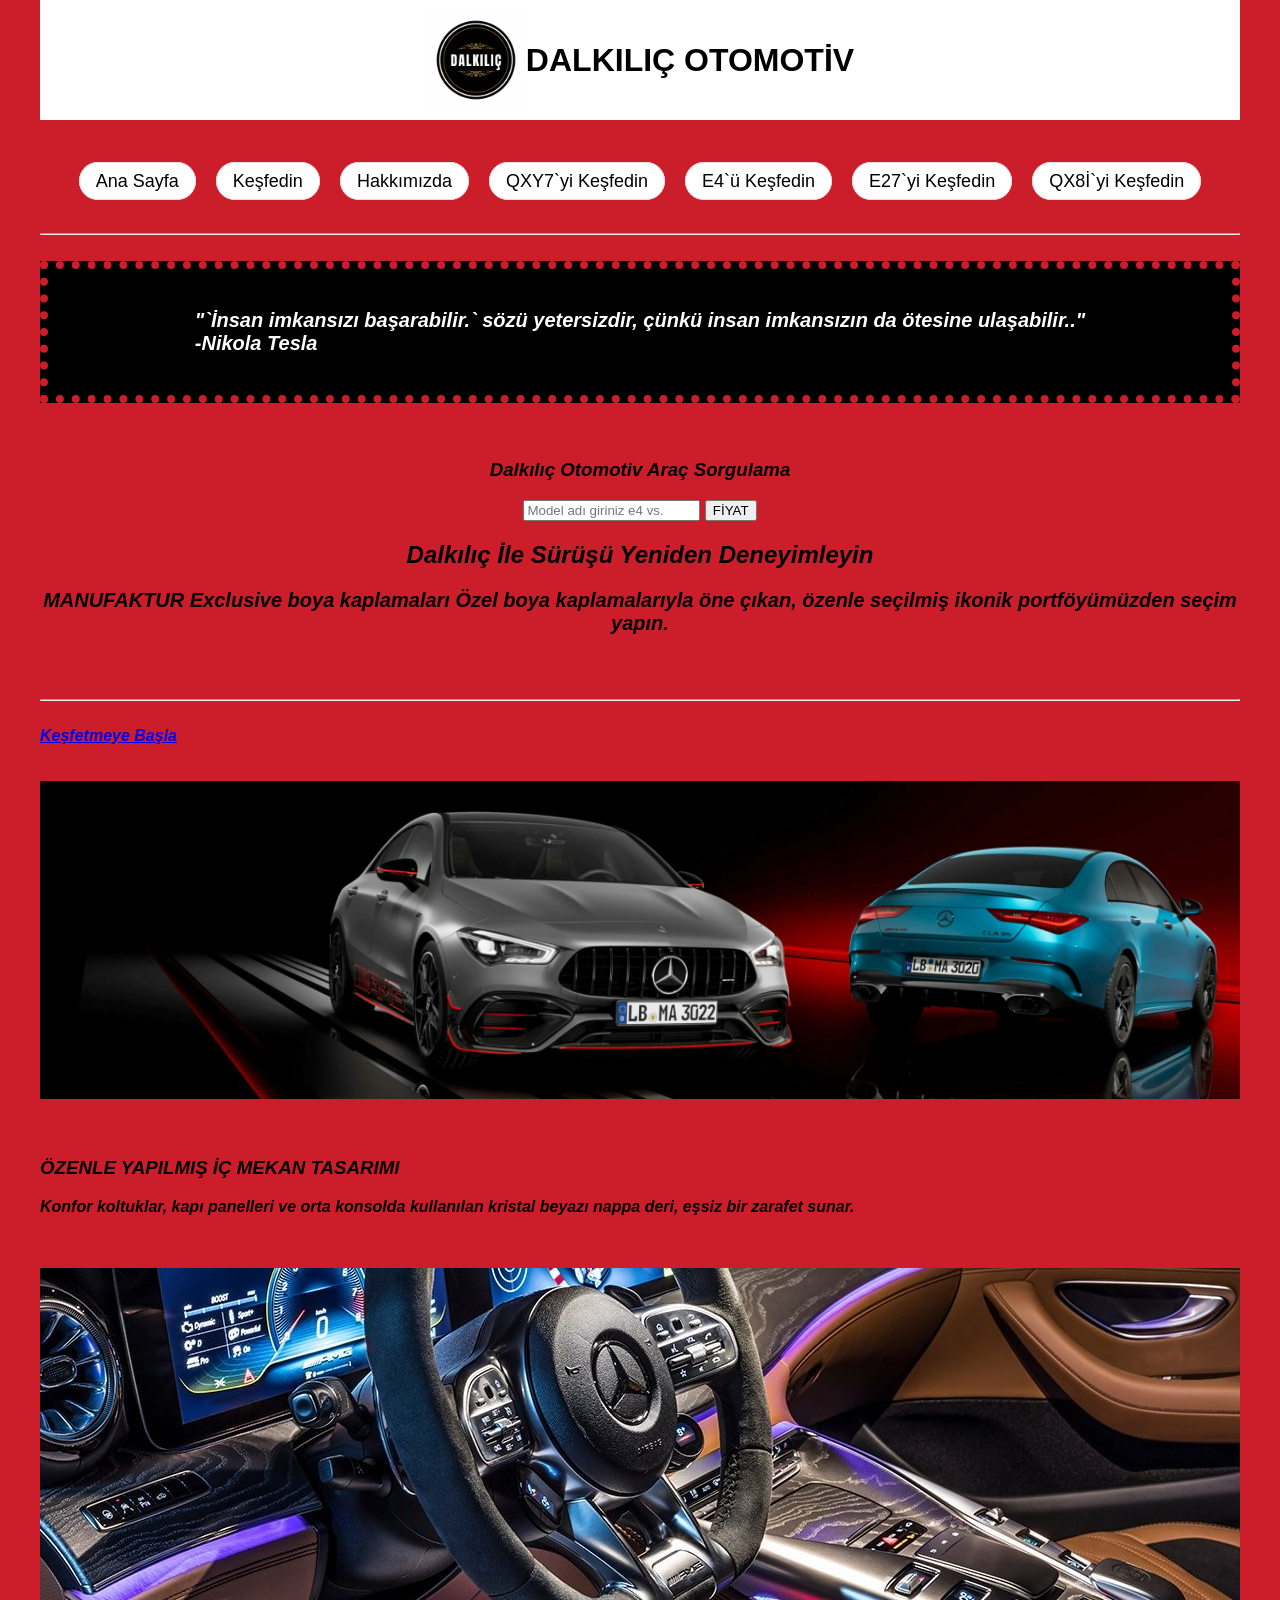
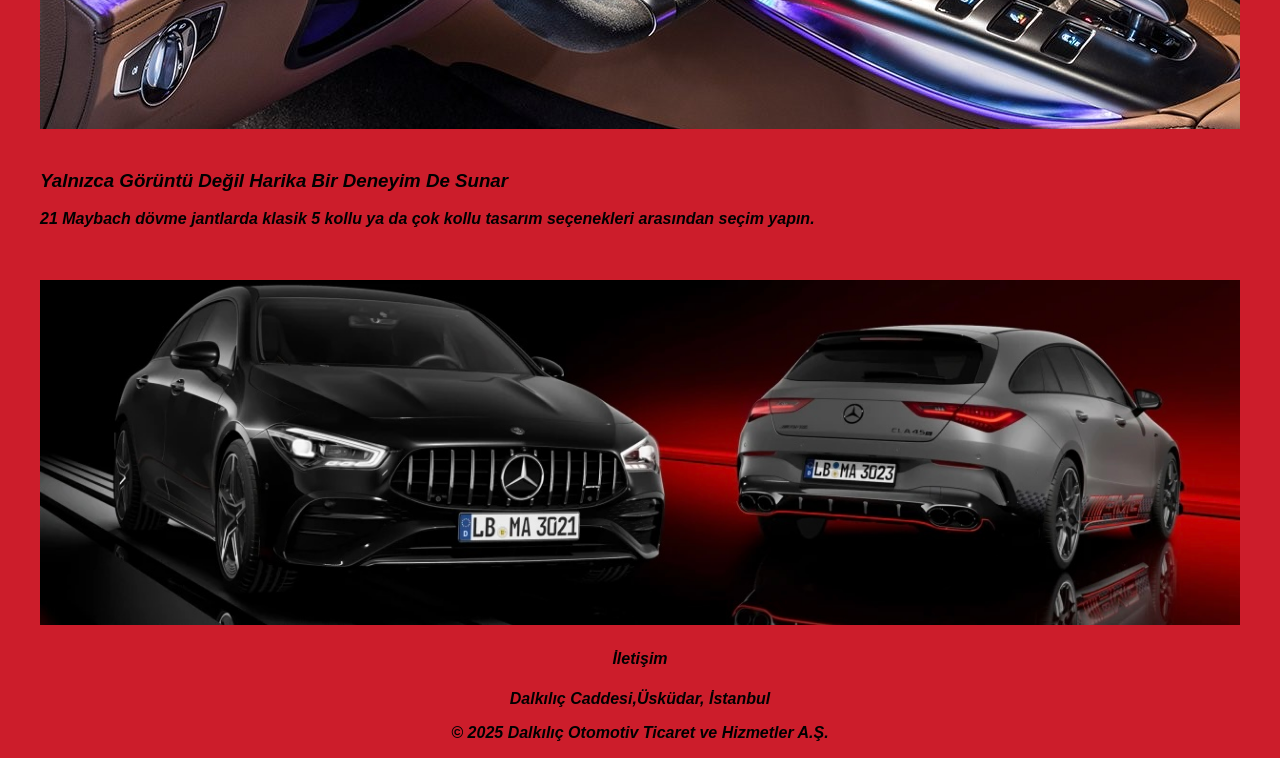
<file: html/anasayfa1.html>
<!DOCTYPE html>

<html lang="tr">
	
	<head>
	
		<title>DALKILIÇ | OTOMOTİV</title>
		<meta charset="UTF-8">
		<link rel="stylesheet" href="style.css">
    </head>
	
	<body class="anasayfa">
	
		<header>
		
		  <div class="logo">
		    <img src="webfotograf/logo.png" alt="Site Logosu" width="100px">
			<h1>DALKILIÇ OTOMOTİV</h1>
			
		  </div>	
		</header><br><br>
		
		<nav>
			<div class="menu">
			<ul>
			
			  <li><a href="anasayfa1.html">Ana Sayfa</a></li>
			  <li><a href="kesfet.html">Keşfedin</a></li>
			  <li><a href="hakkimizda.html">Hakkımızda</a></li>
			  <li><a href="qxy7.html">QXY7`yi Keşfedin</a></li>
			  <li><a href="e4.html">E4`ü Keşfedin</a></li>
			  <li><a href="e27.html">E27`yi Keşfedin</a></li>
			  <li><a href="qx8i.html">QX8İ`yi Keşfedin</a></li>
			  
			</ul>
			</div>
	    </nav>
		<br><hr><br>
		
		<div class="soz">
		<p style="color:white; font-size:20px;"><b><i>"`İnsan imkansızı başarabilir.` sözü yetersizdir, çünkü insan imkansızın da ötesine ulaşabilir.." <br>
		<b><cite>-Nikola Tesla</cite></b</i></b><p>
		</div>
		<br><br>
		
		
		
		<div id="fiyat-sorgu" style="text-align: center; margin: 20px;">
		<h3>Dalkılıç Otomotiv Araç Sorgulama</h3>
		<input type="module" id="aracInput" placeholder="Model adı giriniz e4 vs.">
		<button onclick="fiyatSorgula()">FİYAT</button>
		<p id="sonuc"></p>
		</div>
		
		
		<h2 style="text-align:center;"><i>Dalkılıç İle Sürüşü Yeniden Deneyimleyin</i></h2>
		<p style="text-align:center; font-size:20px;"><i>MANUFAKTUR Exclusive boya kaplamaları
              Özel boya kaplamalarıyla öne çıkan, özenle seçilmiş ikonik portföyümüzden seçim yapın.</i></p><br><br><hr><br>
			  
		<a href="kesfet.html">Keşfetmeye Başla</a><br><br><br>
		
		<div class="bolum1">
		
		<img src="webfotograf/IMG_5195.jpeg" alt="fotograf" width="1340" height="300"><br><br><br>
		<h3><i>ÖZENLE YAPILMIŞ İÇ MEKAN TASARIMI</i></h3>
		<p>Konfor koltuklar, kapı panelleri ve orta konsolda kullanılan kristal beyazı nappa deri, 
		eşsiz bir zarafet sunar.</p><br><br>
		
		</div>
		
		<div class="bolum1">
		
		<img src="webfotograf/IMG_5188.jpeg" alt="fotograf" width="1340" height="400"><br><br>
		<h3><i>Yalnızca Görüntü Değil Harika Bir Deneyim De Sunar</i></h3>
		<p>21 Maybach dövme jantlarda klasik 5 kollu ya da çok kollu tasarım seçenekleri arasından seçim yapın.</p><br><br>
		
		</div>
		
		<div class="bolum1">
		
		<img src="webfotograf/IMG_5196.jpeg" alt="fotograf" width="1340" height="400">
		
		</div>
		
		
		
		
		
		<footer>
		
		<h4 style="text-align:center;">İletişim</h4>
		<address style="text-align:center;">Dalkılıç Caddesi,Üsküdar, İstanbul</address>
		
		
		 <p style="text-align:center;">  © 2025 Dalkılıç Otomotiv Ticaret ve Hizmetler A.Ş.</p>
		
		</footer>
		
		
		</body>
		
		<script>
		
				let modeller = ["qxy7", "e4", "e27", "qx8i"];
		        let fiyatlar = ["3.000.000 TL", "6.000.000 TL", "4.000.000 TL", "3.000.000 TL"];
		
		    function fiyatSorgula(){
			document.getElementById("sonuc").innerText = "BUTONA BASILDI";
			let istenilenModel = document.getElementById("aracInput").value.toLowerCase().trim();
			let cikti = document.getElementById("sonuc");
			
			console.log("İstenilen Model: " + istenilenModel);
			
			let bulundu = false;
			
			for(let i = 0; i < modeller.length; i++){
				if(istenilenModel == modeller[i]){
					
					let mesaj = "Dalkılıç " + modeller[i].toUpperCase() + " Araç fiyatı: " + fiyatlar[i];
					
					cikti.innerText = mesaj;
					cikti.style.color = "white";
					
					
					
					bulundu = true;
					break;
				}
			}
			if(bulundu == false){
				cikti.innerText = "Model ismini yanlış girdiniz!";
				cikti.style.color = "white";
				
			}
		}

	</script>
		
		
		
		</html>
</file>
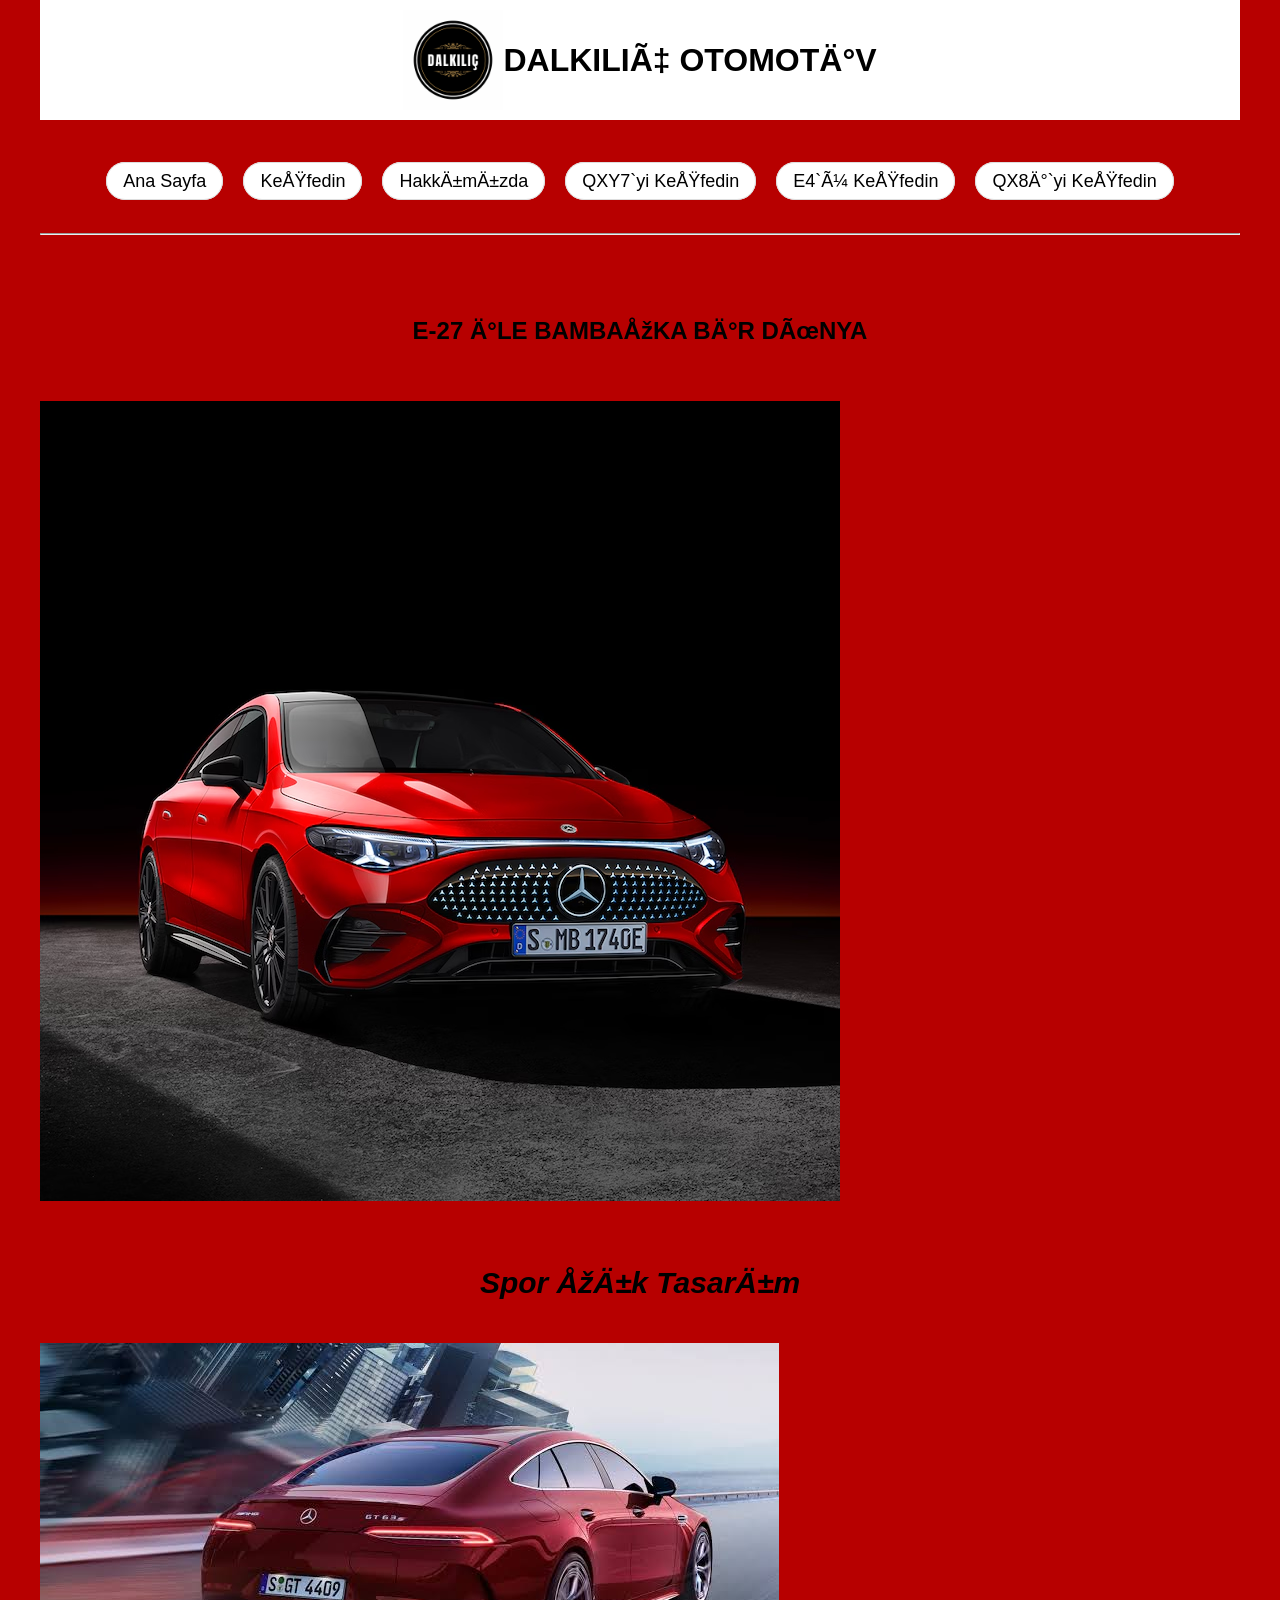
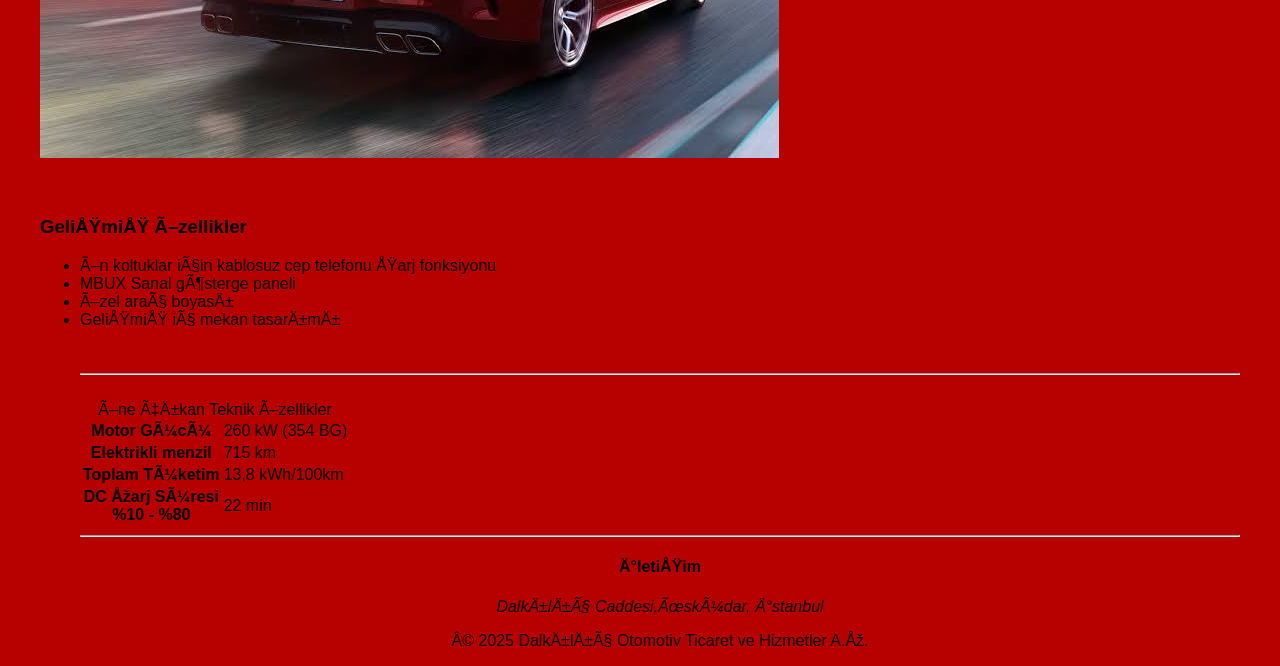
<file: html/e27.html>
<!DOCTYPE html>
	
	<html lang="tr">
	
		<head>
		
			<title>DALKILIÇ | OTOMOTİV</title
			<meta charset="UTF-8">
			<link rel="stylesheet" href="style.css">
			
		</head>
		
		<body class="e27">
		
		<header>
		  <div class="logo">
		  
		  <img src="webfotograf/logo.png" alt="Site Logosu" width="100px"><br><br>
		  <h1>DALKILIÇ OTOMOTİV</h1>
		  </div>	
			
		</header><br><br>
		
		<nav>
		<div class="menu">
			<ul>
			
			  <li><a href="anasayfa1.html">Ana Sayfa</a></li>
			  <li><a href="kesfet.html">Keşfedin</a></li>
			  <li><a href="hakkimizda.html">Hakkımızda</a></li>
			  <li><a href="qxy7.html">QXY7`yi Keşfedin</a></li>
			  <li><a href="e4.html">E4`ü Keşfedin</a></li>
			  <li><a href="qx8i.html">QX8İ`yi Keşfedin</a></li>
			  
			</ul>
		</div>
		</nav>
		<br><hr><br>
		<br><br>
		<h2 style="text-align:center;">E-27 İLE BAMBAŞKA BİR DÜNYA</h2><br><br>
		<img src="webfotograf/IMG_5182.avif" alt="fotograf"><br><br><br>
		
		<h2 style="text-align:center; font-size: 30px; "><i>Spor Şık Tasarım</i></h2><br>
		
		<img src="webfotograf/IMG_5191.jpeg" alt="fotograf"><br><br><br>
		
		<h3>Gelişmiş Özellikler</h3>
		<ul>
		
			<li>Ön koltuklar için kablosuz cep telefonu şarj fonksiyonu</li>
			<li>MBUX Sanal gösterge paneli</li>
			<li>Özel araç boyası</li>
			<li>Gelişmiş iç mekan tasarımı</li><br><br><hr>
		
		
		
		<table>
			<caption>Öne Çıkan Teknik Özellikler</caption><br>
			  
			<tr>
			
			<th>Motor Gücü</th>
			<td>260 kW (354 BG)</td>
			
			</tr>
			<tr>
			
			<th>Elektrikli menzil</th>
			<td>715 km</td>
			
			</tr>
			
			<tr>
			
			<th>Toplam Tüketim</th>
			<td>13,8 kWh/100km</td>
			
			
			</tr>
			
			<tr>
			
			<th>DC Şarj Süresi 
			<br>%10 - %80 </th>
			<td>22 min</td>
			
			
			
			
			
		</table>
		<hr>

		<footer>
		
		<h4 style="text-align:center;">İletişim</h4>
		<address style="text-align:center;">Dalkılıç Caddesi,Üsküdar, İstanbul</address>
		
		
		 <p style="text-align:center;">  © 2025 Dalkılıç Otomotiv Ticaret ve Hizmetler A.Ş.</p>
		
		</footer>
		
		
		</body>
		</html>
</file>
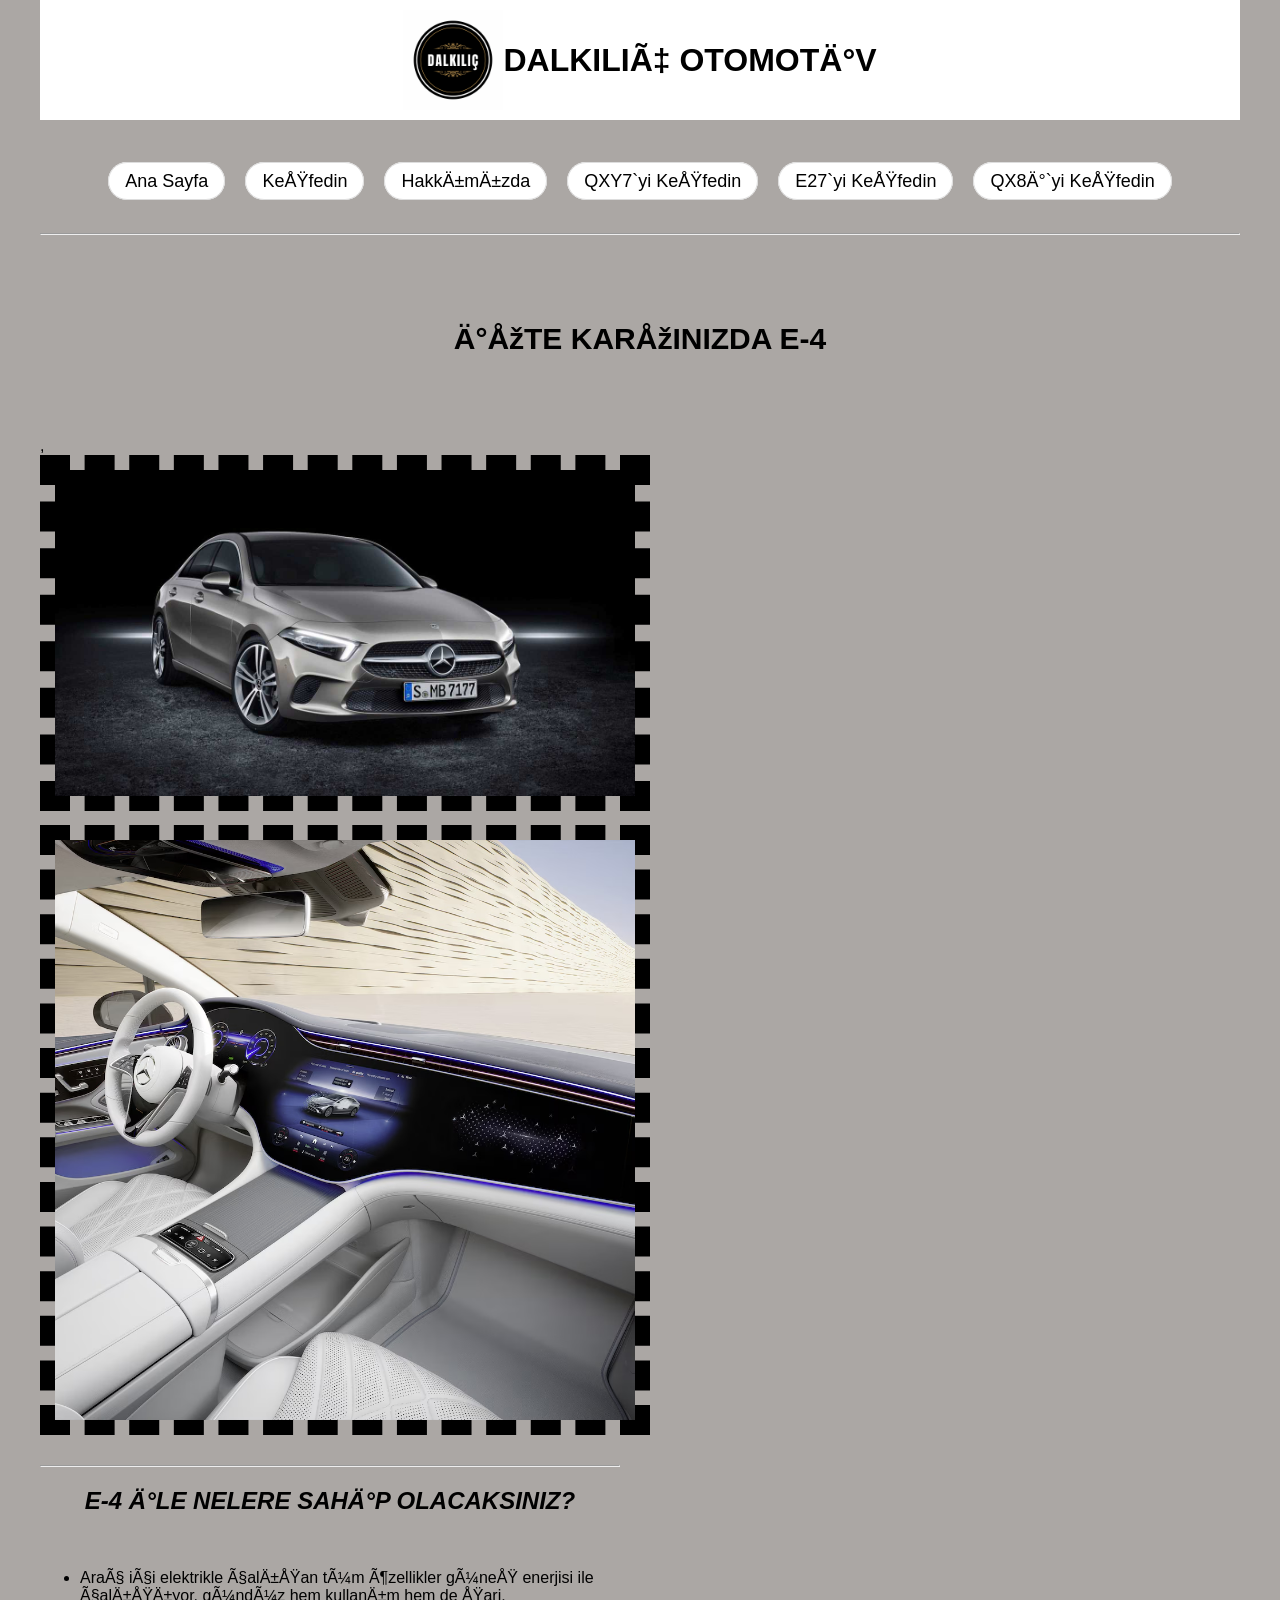
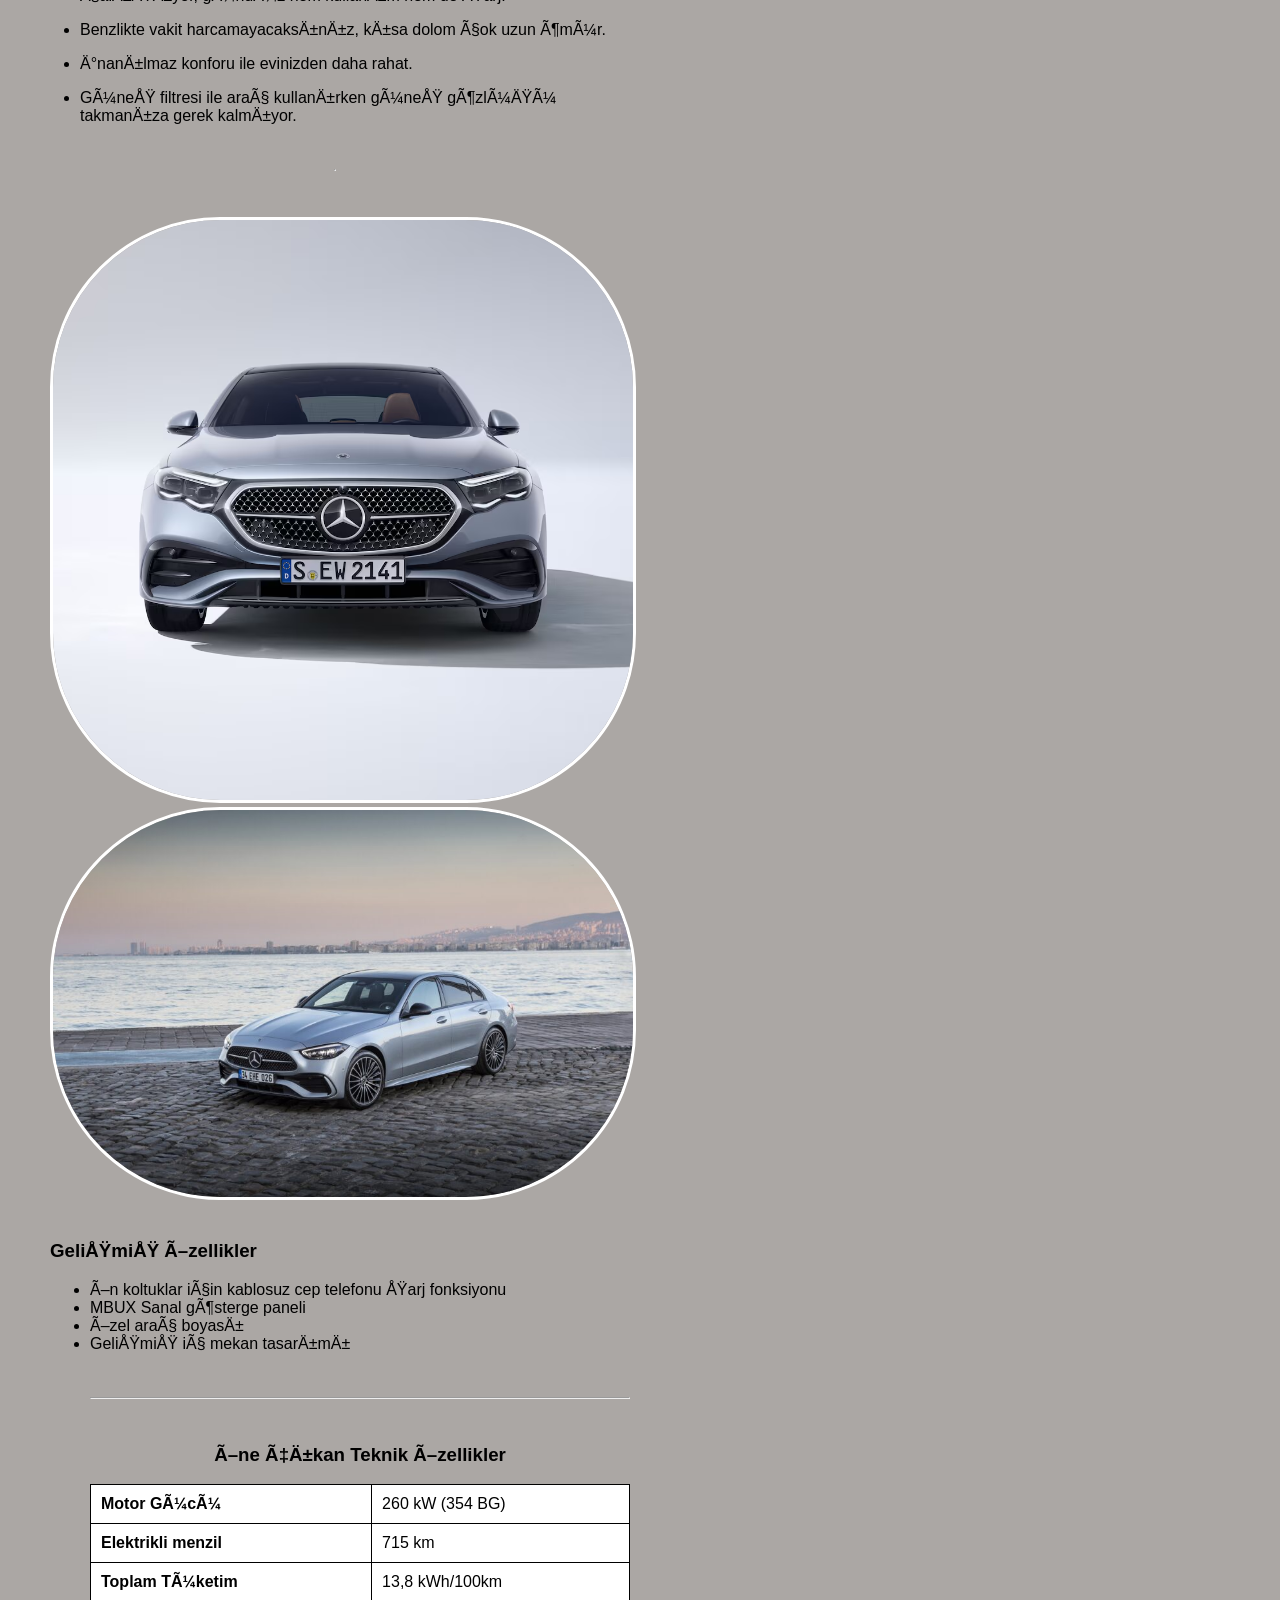
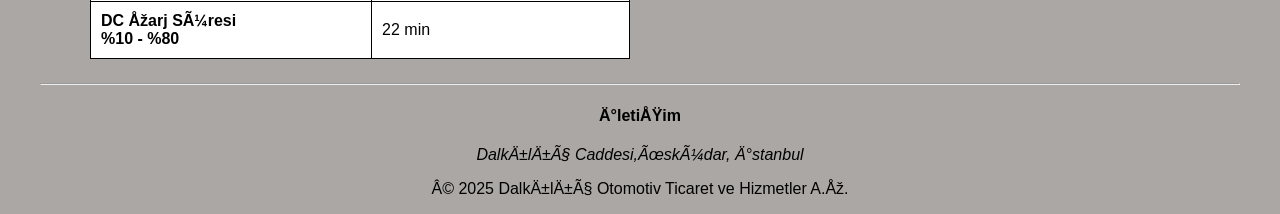
<file: html/e4.html>
<!DOCTYPE html>
	
	<html lang="tr">
	
		<head>
		
			<title>DALKILIÇ | OTOMOTİV</title
			<meta charset="UTF-8">
			<link rel="stylesheet" href="style.css">
			
		</head>
		
		<body class="e4">
		
		<header>
		<div class="logo">
		<img src="webfotograf/logo.png" alt="Site Logosu" width="100px"><br><br>
		<h1>DALKILIÇ OTOMOTİV</h1>

			
		</div>	
		</header><br><br>
		
		<nav>
		<div class="menu">
		
		    <ul>
			
			  <li><a href="anasayfa1.html">Ana Sayfa</a></li>
			  <li><a href="kesfet.html">Keşfedin</a></li>
			  <li><a href="hakkimizda.html">Hakkımızda</a></li>
			  <li><a href="qxy7.html">QXY7`yi Keşfedin</a></li>
			  <li><a href="e27.html">E27`yi Keşfedin</a></li>
			  <li><a href="qx8i.html">QX8İ`yi Keşfedin</a></li>
			  
			</ul>
		</div>
		</nav>
		<br><hr><br>
		<br><br>
		<h2 style="text-align:center; font-size:30px;">İŞTE KARŞINIZDA E-4</h2><br><br>
		
		   <div class= "icerik">
		   
		       <div class= "sol">,
		<img src="webfotograf/IMG_5175.jpeg" alt="fotograf" style="border: 15px dashed black; margin-bottom: 10px; ">
		<img src="webfotograf/m5.avif" alt="fotograf"  style="border: 15px dashed black;"><br><br><hr>
		<h2 style="text-align:center;"><i>E-4 İLE NELERE SAHİP OLACAKSINIZ?</i></h2><br>
		
		  <ul>
		  
		    <li><p>Araç içi elektrikle çalışan tüm özellikler güneş enerjisi ile çalışıyor, gündüz hem kullanım hem de şarj.</p></li>
			<li><p>Benzlikte vakit harcamayacaksınız, kısa dolom çok uzun ömür.</p></li>
			<li><p>İnanılmaz konforu ile evinizden daha rahat.</p></li>
			<li><p>Güneş filtresi ile araç kullanırken güneş gözlüğü takmanıza gerek kalmıyor.</p></li>
			
		  </ul>
		       </div>
		  <br><hr><br><br>
		    
			<div class="sag">
		<img src="webfotograf/IMG_5181.avif" alt="fotograf"  style="border-style:solid;border-radius:170px;border-color:white;">
		<img src="webfotograf/m3.jpg" alt="fotograf" style="border-style:solid;border-radius:170px;border-color:white;"><br><br>
		<h3>Gelişmiş Özellikler</h3>
		<ul>
		
			<li>Ön koltuklar için kablosuz cep telefonu şarj fonksiyonu</li>
			<li>MBUX Sanal gösterge paneli</li>
			<li>Özel araç boyası</li>
			<li>Gelişmiş iç mekan tasarımı</li><br><br><hr>
		
		
		
		<table>
			<caption><h3>Öne Çıkan Teknik Özellikler</h3></caption><br>
			  
			<tr>
			
			<th>Motor Gücü</th>
			<td>260 kW (354 BG)</td>
			
			</tr>
			<tr>
			
			<th>Elektrikli menzil</th>
			<td>715 km</td>
			
			</tr>
			
			<tr>
			
			<th>Toplam Tüketim</th>
			<td>13,8 kWh/100km</td>
			
			
			</tr>
			
			<tr>
			
			<th>DC Şarj Süresi 
			<br>%10 - %80 </th>
			<td>22 min</td>
			
			
			
			
			
		</table>
		    </div>
		 
		 </div>
		<hr>

		<footer>
		
		<h4 style="text-align:center;">İletişim</h4>
		<address style="text-align:center;">Dalkılıç Caddesi,Üsküdar, İstanbul</address>
		
		
		 <p style="text-align:center;">  © 2025 Dalkılıç Otomotiv Ticaret ve Hizmetler A.Ş.</p>
		
		</footer>
		
		
		</body>
		</html>
</file>
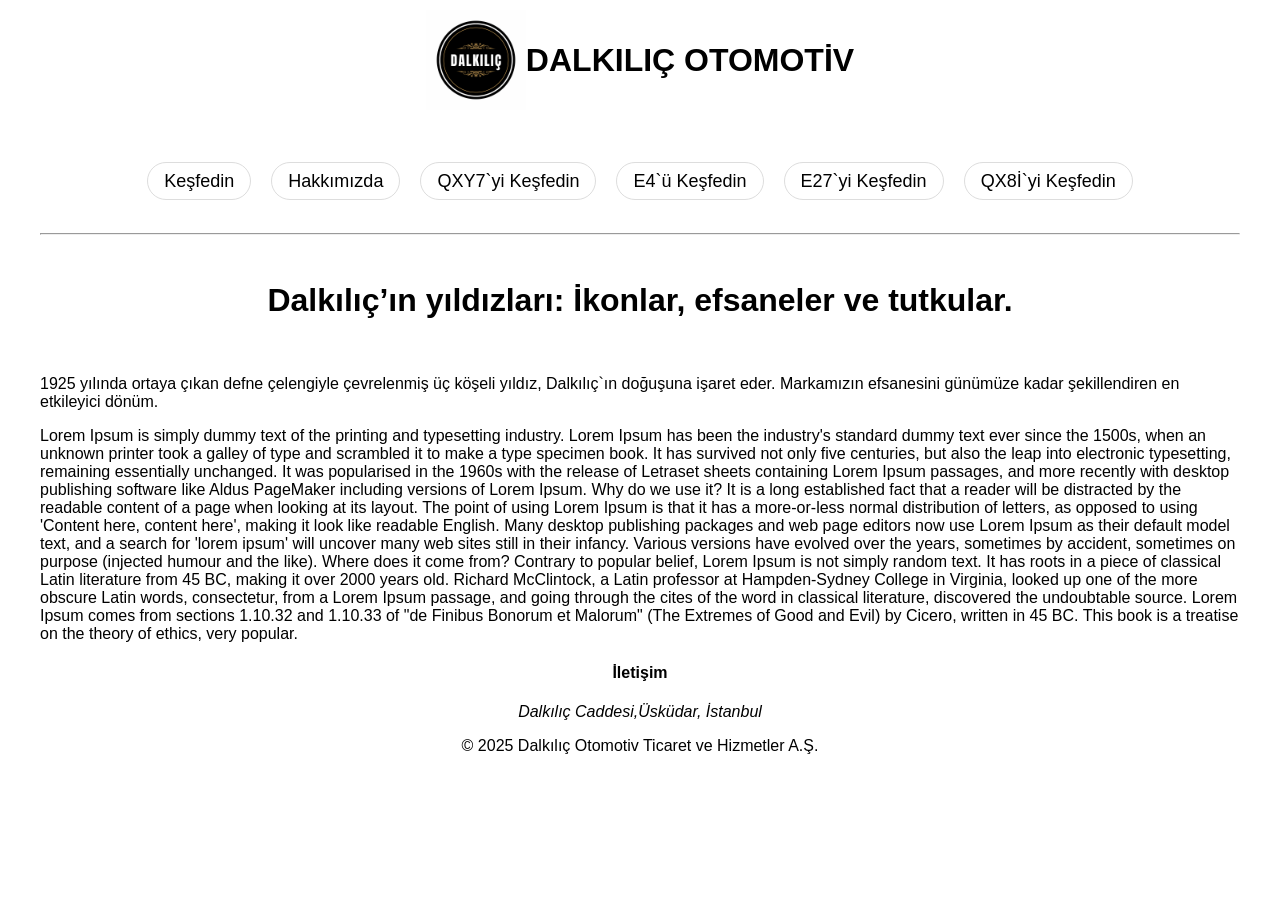
<file: html/hakkimizda.html>
<!DOCTYPE html>

<html lang="tr">
	
	<head>
	
		<title>DALKILIÇ | OTOMOTİV</title>
		<meta charset="UTF-8">
		<link rel="stylesheet" href="style.css">
		
    </head>
	
	<body class="hakkimizda">
	
		<header>
		
		  <div class="logo">
		    <img src="webfotograf/logo.png" alt="Site Logosu" width="100px">
			<h1>DALKILIÇ OTOMOTİV</h1>
		  </div>
			
		</header><br><br>
		
		<nav>
		   <div class="menu">
			<ul>
			
			  <li><a href="kesfet.html">Keşfedin</a></li>
			  <li><a href="hakkimizda.html">Hakkımızda</a></li>
			  <li><a href="qxy7.html">QXY7`yi Keşfedin</a></li>
			  <li><a href="e4.html">E4`ü Keşfedin</a></li>
			  <li><a href="e27.html">E27`yi Keşfedin</a></li>
			  <li><a href="qx8i.html">QX8İ`yi Keşfedin</a></li>
			  
			</ul>
		   </div>
		</nav>
		<br><hr><br>
		
		<h1>Dalkılıç’ın yıldızları: İkonlar, efsaneler ve tutkular.</h1><br>
    <p>1925 yılında ortaya çıkan defne çelengiyle çevrelenmiş üç köşeli yıldız, Dalkılıç`ın doğuşuna işaret eder.
       Markamızın efsanesini günümüze kadar şekillendiren en etkileyici dönüm.</p>
	   
	   
	  
	  <p>Lorem Ipsum is simply dummy text of the printing and typesetting industry.
	  Lorem Ipsum has been the industry's standard dummy text ever since the 1500s,
	  when an unknown printer took a galley of type and scrambled it to make a type specimen book.
	  It has survived not only five centuries, but also the leap into electronic typesetting, remaining essentially unchanged. 
	  It was popularised in the 1960s with the release of Letraset sheets containing Lorem Ipsum passages,
	  and more recently with desktop publishing software like Aldus PageMaker including versions of Lorem Ipsum.

      Why do we use it?
      It is a long established fact that a reader will be distracted by the readable content of a page when looking at its layout.
      The point of using Lorem Ipsum is that it has a more-or-less normal distribution of letters, as opposed to using 'Content here,
	  content here', making it look like readable English. Many desktop publishing packages and web page editors now use Lorem Ipsum as their default model text,
	  and a search for 'lorem ipsum' will uncover many web sites still in their infancy. Various versions have evolved over the years, sometimes by accident,
	  sometimes on purpose (injected humour and the like).


	Where does it come from?
	Contrary to popular belief, Lorem Ipsum is not simply random text. It has roots in a piece of classical Latin literature from 45 BC,
	making it over 2000 years old. Richard McClintock, a Latin professor at Hampden-Sydney College in Virginia,
	looked up one of the more obscure Latin words, consectetur, from a Lorem Ipsum passage, and going through the cites of the word in classical literature,
	discovered the undoubtable source. Lorem Ipsum comes from sections 1.10.32 and 1.10.33 of "de Finibus Bonorum et Malorum" 
	(The Extremes of Good and Evil) by Cicero, written in 45 BC. This book is a treatise on the theory of ethics, very popular.</p>
	
	
	<footer>
		
		<h4 style="text-align:center;">İletişim</h4>
		<address style="text-align:center;">Dalkılıç Caddesi,Üsküdar, İstanbul</address>
		
		
		 <p style="text-align:center">  © 2025 Dalkılıç Otomotiv Ticaret ve Hizmetler A.Ş.</p>
		
		</footer>
		
		
		</body>
		</html>
</file>
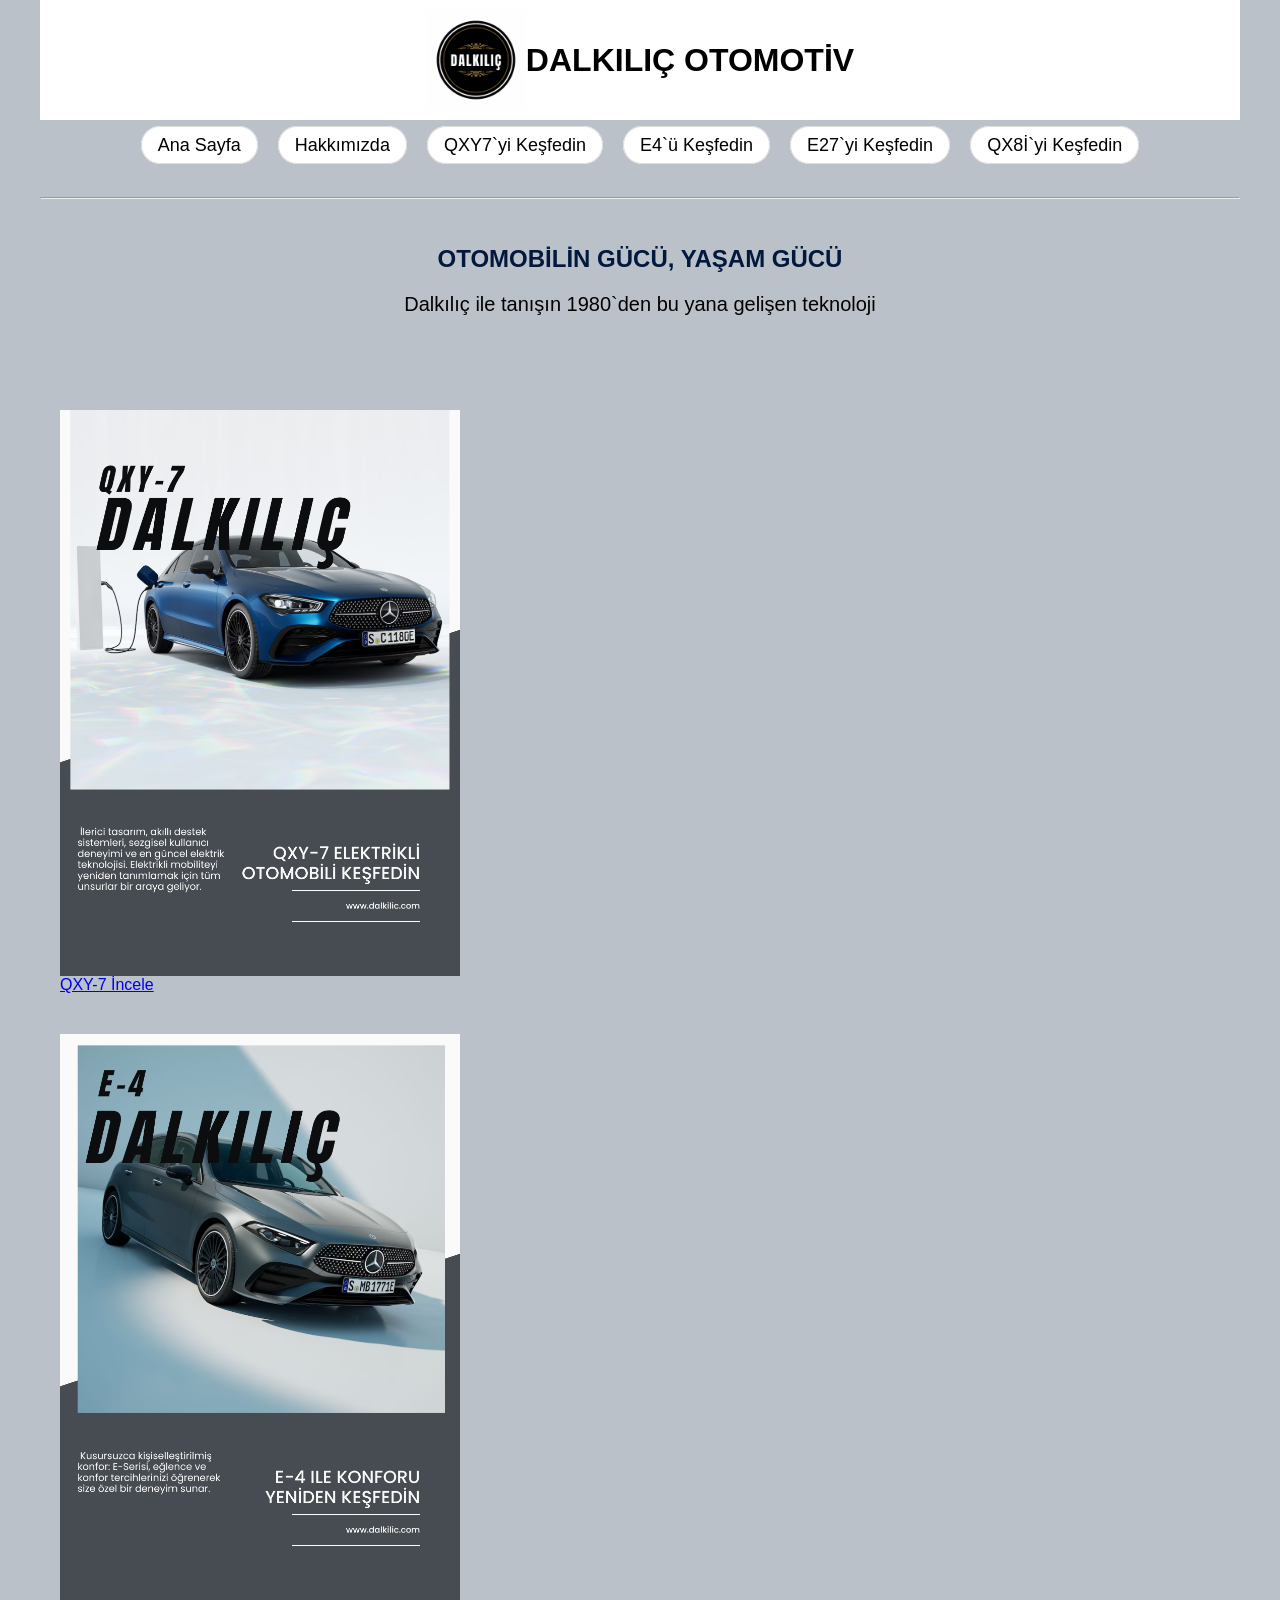
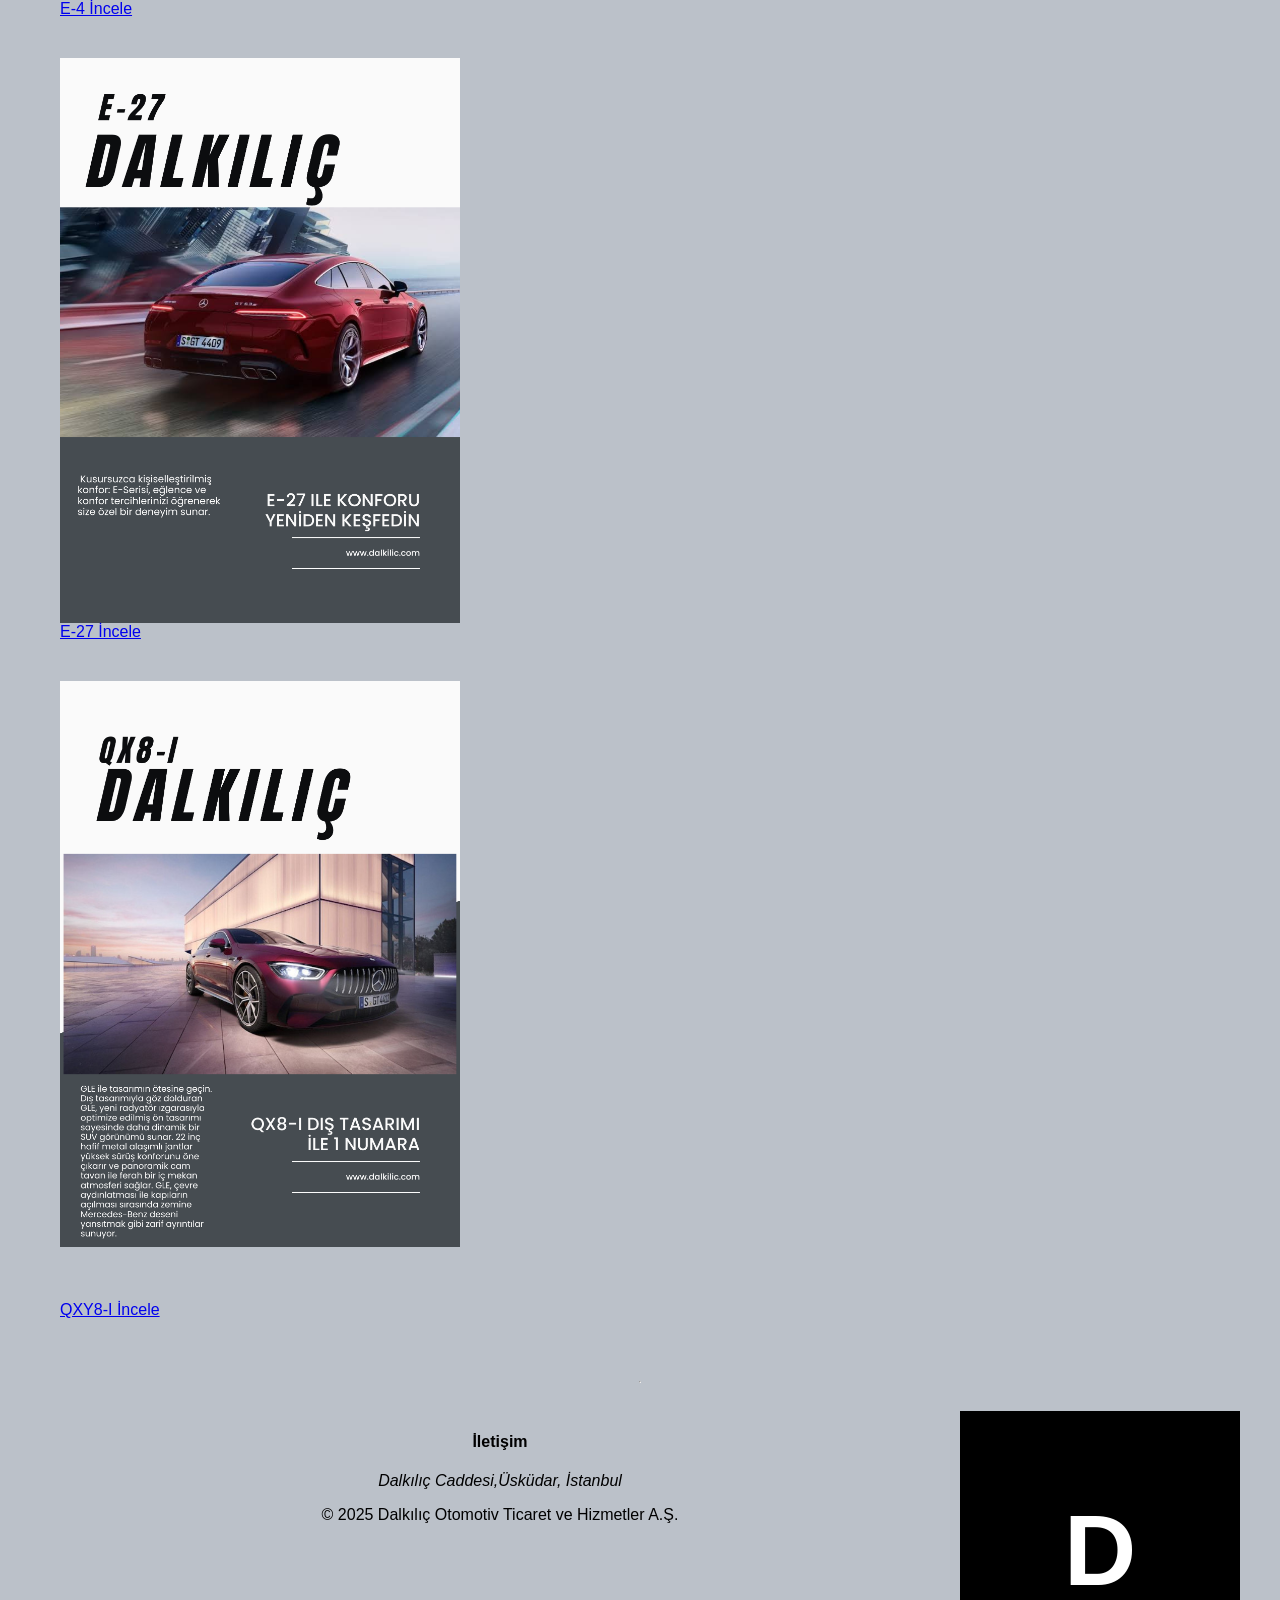
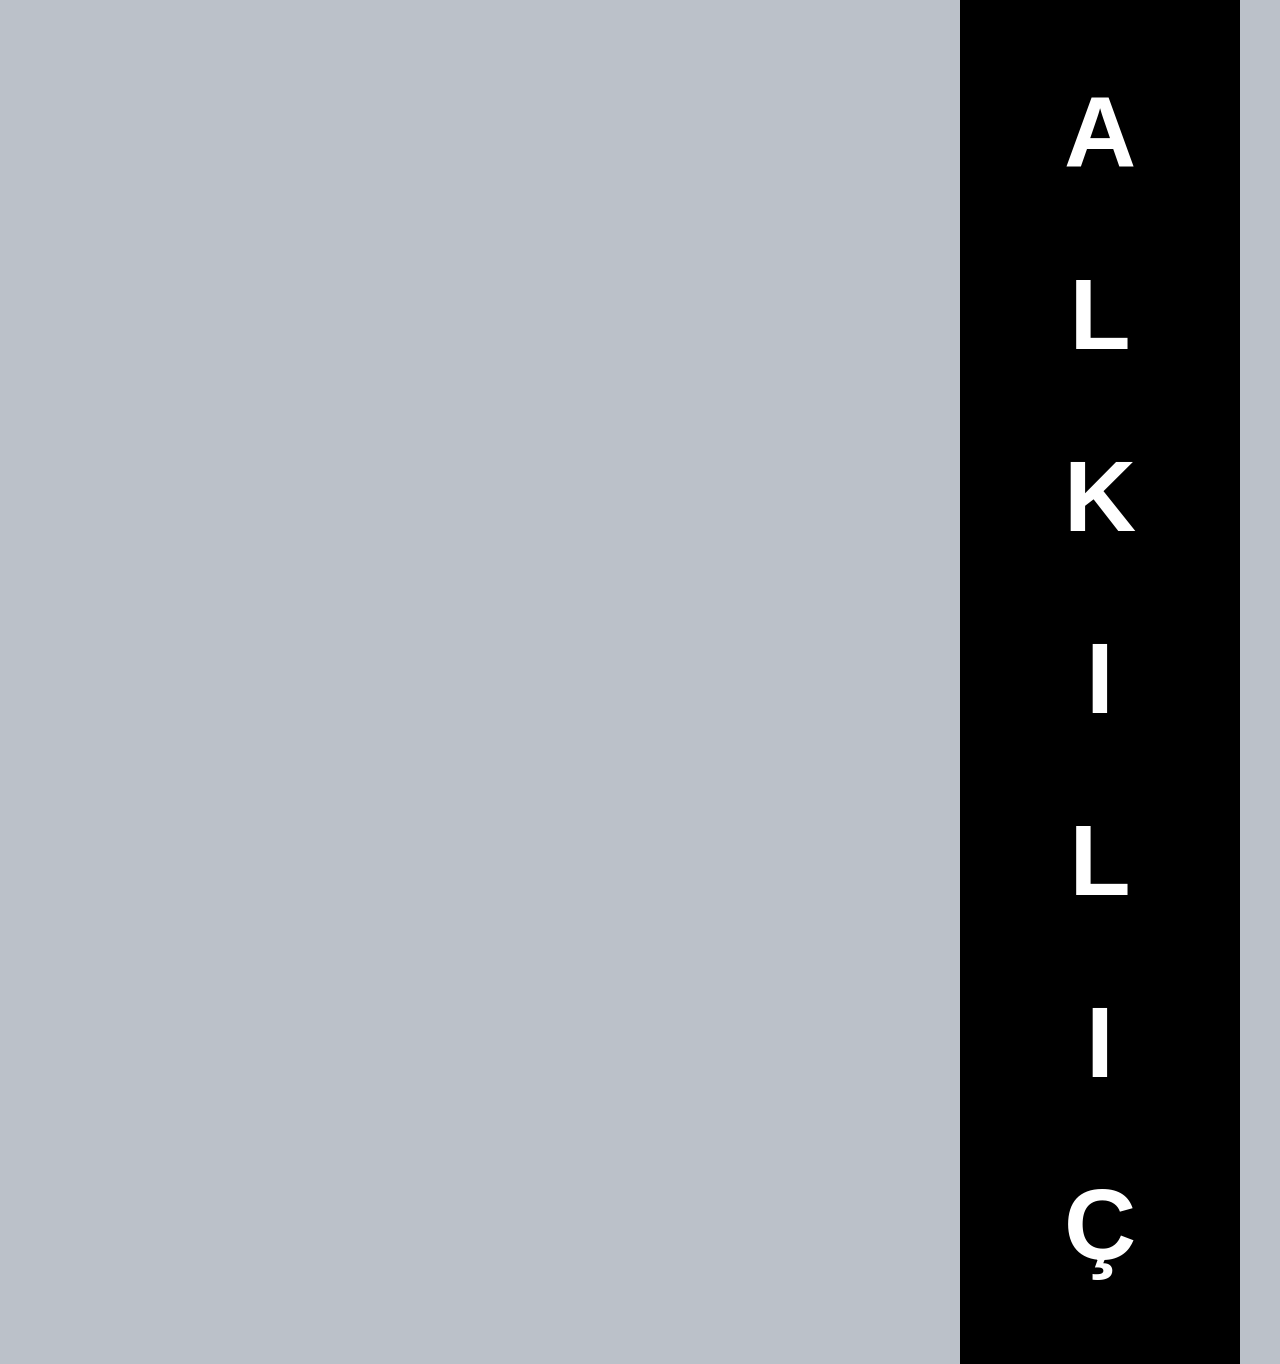
<file: html/kesfet.html>
<!DOCTYPE html>
	
	<html lang="tr">
	
		<head>
		
			<title>DALKILIÇ | OTOMOTİV</title>
			<meta charset="UTF-8">
			<link rel="stylesheet" href="style.css">
			
		</head>
		
		<body class="kesfet">
		
		<header>
		  <div class="logo">
		  
		  <img src="webfotograf/logo.png" alt="Site Logosu" width="100px">
		  <h1>DALKILIÇ OTOMOTİV</h1><br>
		  
		
			
		  </div>
			
		</header>
		
		<nav>
		<div class="menu">
		
		<ul>
			
			  <li><a href="anasayfa1.html">Ana Sayfa</a></li>
			  <li><a href="hakkimizda.html">Hakkımızda</a></li>
			  <li><a href="qxy7.html">QXY7`yi Keşfedin</a></li>
			  <li><a href="e4.html">E4`ü Keşfedin</a></li>
			  <li><a href="e27.html">E27`yi Keşfedin</a></li>
			  <li><a href="qx8i.html">QX8İ`yi Keşfedin</a></li>
			  
			</ul>
		</div>
		</nav>
		<br><hr><br>
		
		<h2 style="text-align:center; color:#02193d;">OTOMOBİLİN GÜCÜ, YAŞAM GÜCÜ</h2>
		
		<p style="font-size:20px; text-align:center;">Dalkılıç ile tanışın 1980`den bu yana gelişen teknoloji</p><br>
		
		<br><br>
		<div class="kesfet1">
		<img src="webfotograf/poster1.png" alt="fotograf" width="400" height="500">
		<a href="qxy7.html" class="bir">QXY-7 İncele</a>
		</div>
		
		<div class="kesfet1">
		<img src="webfotograf/poster2.png" alt="fotograf" width="400" height="500">
		<a href="e4.html" class="bir">E-4 İncele</a>
		</div>
		
		<div class="kesfet1">
		<img src="webfotograf/poster3.png" alt="fotograf" width="400" height="500">
		<a href="e27.html" class="bir">E-27 İncele</a>
		</div>
		
		<div class="kesfet1">
		<img src="webfotograf/poster4.png" alt="fotograf" width="400" height="500"><br><br><br>
		<a href="qx8i.html" class="bir">QXY8-I İncele</a><br><br><br><hr>
		</div>
		
		<div class="sagbaslik">
		<h1 style="font-size:100px;">D</h1>
		<h1 style="font-size:100px;">A</h1>
		<h1 style="font-size:100px;">L</h1>
		<h1 style="font-size:100px;">K</h1>
		<h1 style="font-size:100px;">I</h1>
		<h1 style="font-size:100px;">L</h1>
		<h1 style="font-size:100px;">I</h1>
		<h1 style="font-size:100px;">Ç</h1>
		</div>
		
		
		
		
		
		
		</div>
		
		
		

		<footer>
		
		<h4 style="text-align:center;">İletişim</h4>
		<address style="text-align:center;">Dalkılıç Caddesi,Üsküdar, İstanbul</address>
		
		
		 <p style="text-align:center;">  © 2025 Dalkılıç Otomotiv Ticaret ve Hizmetler A.Ş.</p>
		
		</footer>
		
		
		</body>
		</html>
</file>
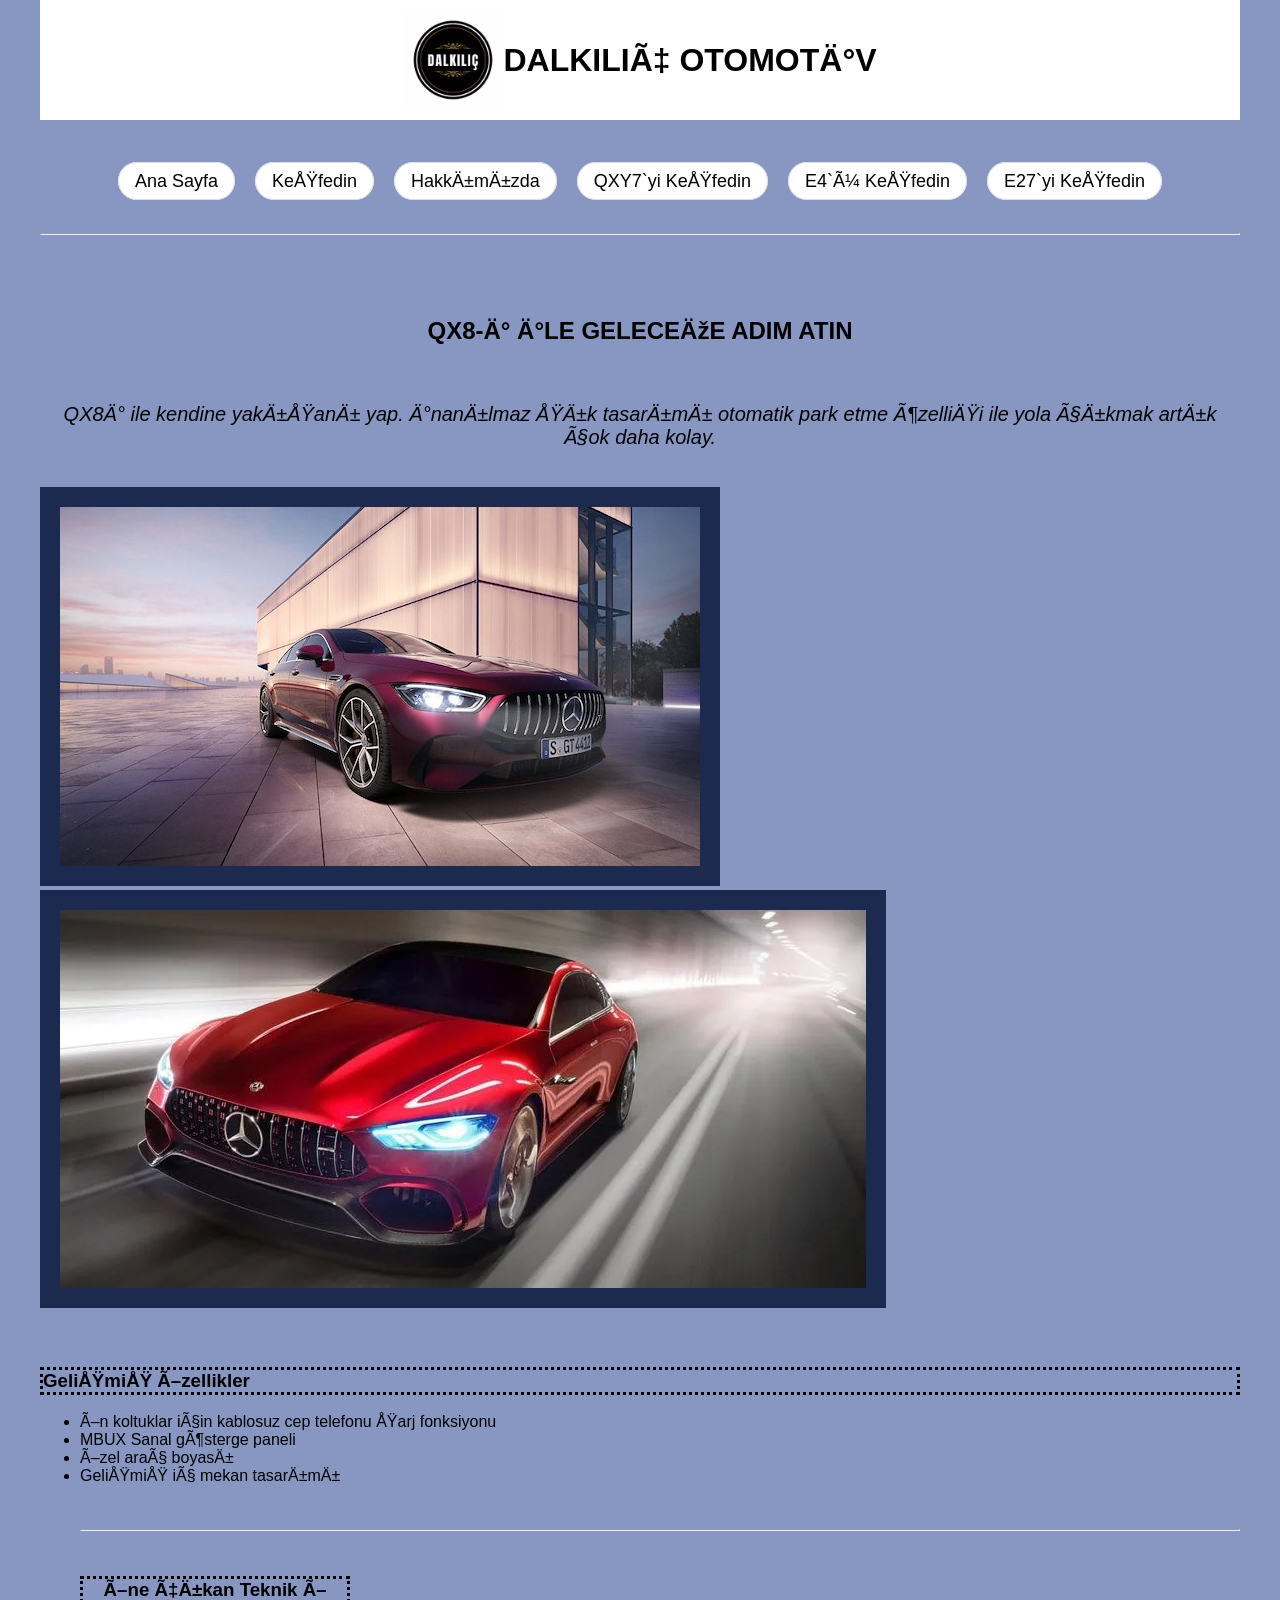
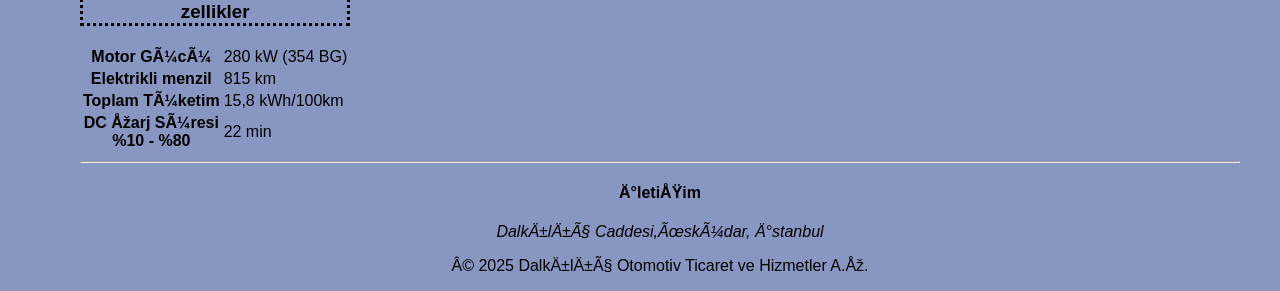
<file: html/qx8i.html>
<!DOCTYPE html>
	
	<html lang="tr">
	
		<head>
		
			<title>DALKILIÇ | OTOMOTİV</title
			<meta charset="UTF-8">
			<link rel="stylesheet" href="style.css">
			
		</head>
		
		<body class="qx8i">
		
		<header>
		
		<div class="logo">
		<img src="webfotograf/logo.png" alt="Site Logosu" width="100px"><br><br>
		<h1>DALKILIÇ OTOMOTİV</h1>
		</div>	
			
		</header><br><br>
		
		<nav>
		<div class="menu">
				<ul>
			
			  <li><a href="anasayfa1.html">Ana Sayfa</a></li>
			  <li><a href="kesfet.html">Keşfedin</a></li>
			  <li><a href="hakkimizda.html">Hakkımızda</a></li>
			  <li><a href="qxy7.html">QXY7`yi Keşfedin</a></li>
			  <li><a href="e4.html">E4`ü Keşfedin</a></li>
			  <li><a href="e27.html">E27`yi Keşfedin</a></li>
			  
			</ul>
		</div>
		</nav>
		
		<br><hr><br>
		<br><br>
		<h2 style="text-align:center;">QX8-İ İLE GELECEĞE ADIM ATIN</h2><br>
		<p style="text-align:center; font-size:20px;"><i>QX8İ ile kendine yakışanı yap. İnanılmaz şık tasarımı
		otomatik park etme özelliği ile yola çıkmak artık çok daha kolay.</i></p><br>
		<img src="webfotograf/IMG_5193.jpeg" alt="fotograf" style="border-style:solid; border-color:#1c2a4f; border-width:20px;">
		
		<img src="webfotograf/IMG_5192.webp" alt="fotograf" style="border-style:solid; border-color:#1c2a4f; border-width:20px;"><br><br><br>
		
		<h3 style="border-style:dotted;">Gelişmiş Özellikler</h3>
		<ul>
		
			<li>Ön koltuklar için kablosuz cep telefonu şarj fonksiyonu</li>
			<li>MBUX Sanal gösterge paneli</li>
			<li>Özel araç boyası</li>
			<li>Gelişmiş iç mekan tasarımı</li><br><br><hr>
		
		
		
		<table>
			<caption><h3 style="border-style:dotted;">Öne Çıkan Teknik Özellikler</h3></caption><br>
			  
			<tr>
			
			<th>Motor Gücü</th>
			<td>280 kW (354 BG)</td>
			
			</tr>
			<tr>
			
			<th>Elektrikli menzil</th>
			<td>815 km</td>
			
			</tr>
			
			<tr>
			
			<th>Toplam Tüketim</th>
			<td>15,8 kWh/100km</td>
			
			
			</tr>
			
			<tr>
			
			<th>DC Şarj Süresi 
			<br>%10 - %80 </th>
			<td>22 min</td>
			
			
			
			
			
		</table>
		<hr>

		<footer>
		
		<h4 style="text-align:center;">İletişim</h4>
		<address style="text-align:center;">Dalkılıç Caddesi,Üsküdar, İstanbul</address>
		
		
		 <p style="text-align:center;">  © 2025 Dalkılıç Otomotiv Ticaret ve Hizmetler A.Ş.</p>
		
		</footer>
		
		
		</body>
		</html>
</file>
<file: html/style.css>
img {
    max-width: 100%;
    height: auto;
}

body {
    max-width: 1200px;
    margin: 0 auto;
    padding: 0 30px;
    font-family: sans-serif;
}

.anasayfa { background-color: rgb(204, 29, 43); }
.e27 {  background-color: rgb(183, 0, 0); }
.qxy7 { background-color: rgba(210, 252, 252, 0.8); }
.e4 { background-color: rgb(171, 167, 164); }
.qx8i { background-color: rgb(136, 151, 194); }
.kesfet { background-color: rgb(187, 193, 201); }

div.logo {
    display: flex;
    align-items: center;
    justify-content: center;
    background-color: white;
    padding: 10px;
}

nav {
    background-color: transparent;
    padding: 15px 0;
}

.menu ul {
    list-style: none;
    display: flex;
    justify-content: center;
    gap: 20px;
    margin: 0;
    padding: 0;
}

.menu a {
    background-color: white;
    color: black;
    text-decoration: none;
    padding: 8px 16px;
    border-radius: 20px;
    border: 1px solid #ddd;
    font-size: 18px;
}

.icerik {
    display: grid;
    grid-template-columns: 1fr 1fr;
    gap: 20px;
    align-items: start;
    margin-top: 20px;
}

.sol {
    padding-right: 10px;
}

.sag {
    padding-left: 10px;
}

.sag table {
    width: 100%;
    border-collapse: collapse;
    background-color: white;
    color: black;
}

.sag table th, .sag table td {
    border: 1px solid black;
    padding: 10px;
    text-align: left;
}

div.bolum3 {
    background-color: black;
    color: white;
    display: flex;
    flex-direction: row;
    align-items: center;
    justify-content: center;
    padding: 20px;
    margin-bottom: 20px;
}

div.bolum3 img {
    margin-right: 20px;
}

div.soz {
    display: flex;
    align-items: center;
    justify-content: center;
    background-color: black;
    color: white;
    border: 8px dotted rgb(204, 29, 43);
    padding: 20px;
}

.kesfet1 {
    display: flex;
    flex-direction: column;
    justify-content: space-between;
    padding: 20px;
}

h1 {
    text-align: center;
}
.sagbaslik{
	float: right;
	width: 250px;
	background-color: black;
	color: white;
	padding: 15px;
	font-size: 14px;
}
</file>
